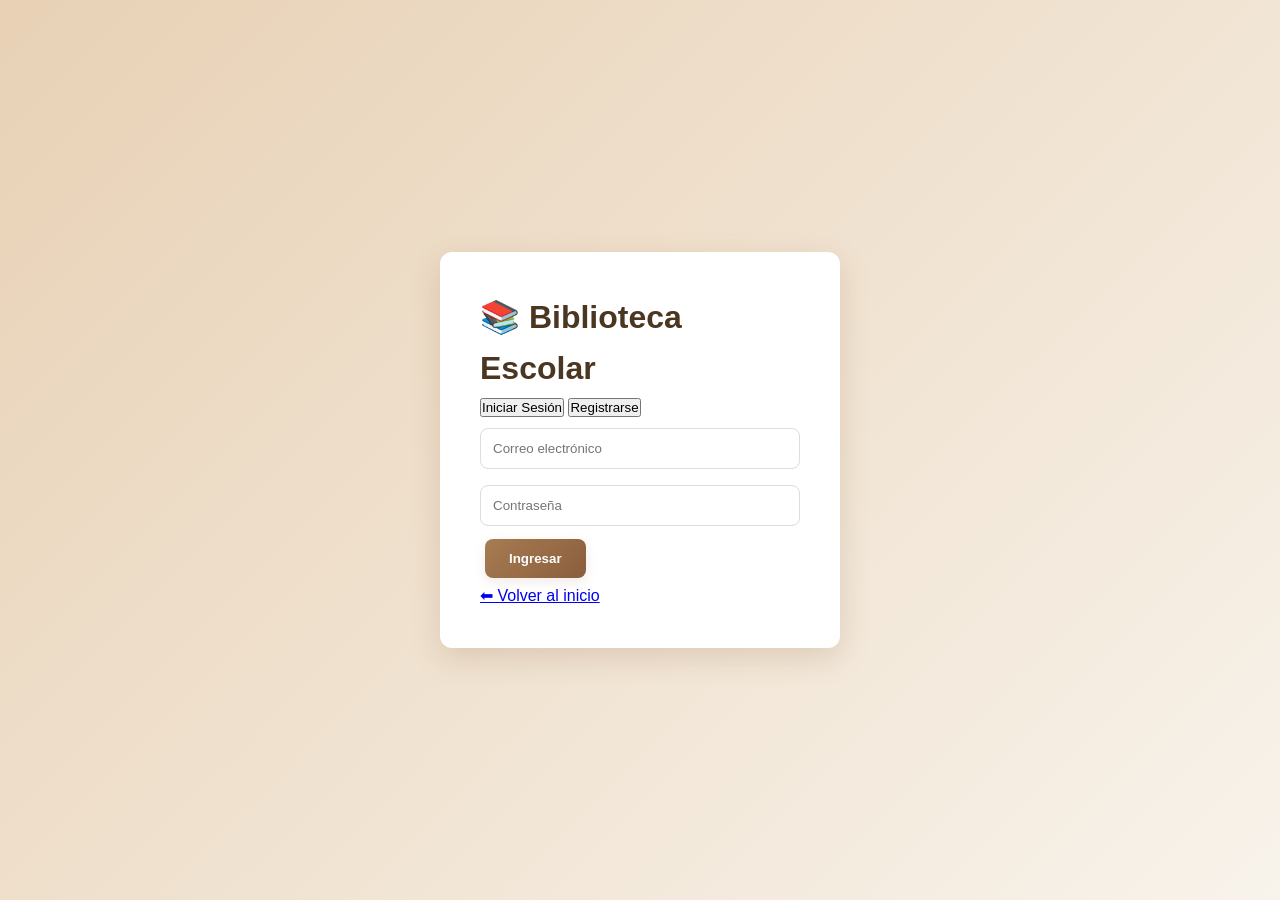
<file: login.html>
<!-- ===============================
ARCHIVO: login.html
=============================== -->
<!DOCTYPE html>
<html lang="es">
<head>
<meta charset="UTF-8">
<meta name="viewport" content="width=device-width, initial-scale=1.0">
<title>Login Biblioteca</title>
<link rel="stylesheet" href="css/styles.css">
</head>

<body class="login-body">

<div class="login-container">

    <div class="login-box">

        <h1>📚 Biblioteca Escolar</h1>

        <div class="tabs">
            <button class="tab active" onclick="mostrarLogin()">Iniciar Sesión</button>
            <button class="tab" onclick="mostrarRegistro()">Registrarse</button>
        </div>

        <!-- LOGIN -->
        <div id="loginForm">

            <input type="email" id="correoLogin" placeholder="Correo electrónico">
            <input type="password" id="claveLogin" placeholder="Contraseña">

            <button class="btn-login" onclick="iniciarSesion()">Ingresar</button>

        </div>

        <!-- REGISTRO -->
        <div id="registroForm" style="display:none;">

            <input type="text" id="nombreRegistro" placeholder="Nombre completo">
            <input type="email" id="correoRegistro" placeholder="Correo electrónico">
            <input type="password" id="claveRegistro" placeholder="Contraseña">

            <button class="btn-login" onclick="registrarUsuario()">Registrarse</button>

        </div>

        <p id="mensaje"></p>

        <a href="index.html" class="volver">⬅ Volver al inicio</a>

    </div>

</div>

<script src="js/login.js"></script>
</body>
</html>
</file>
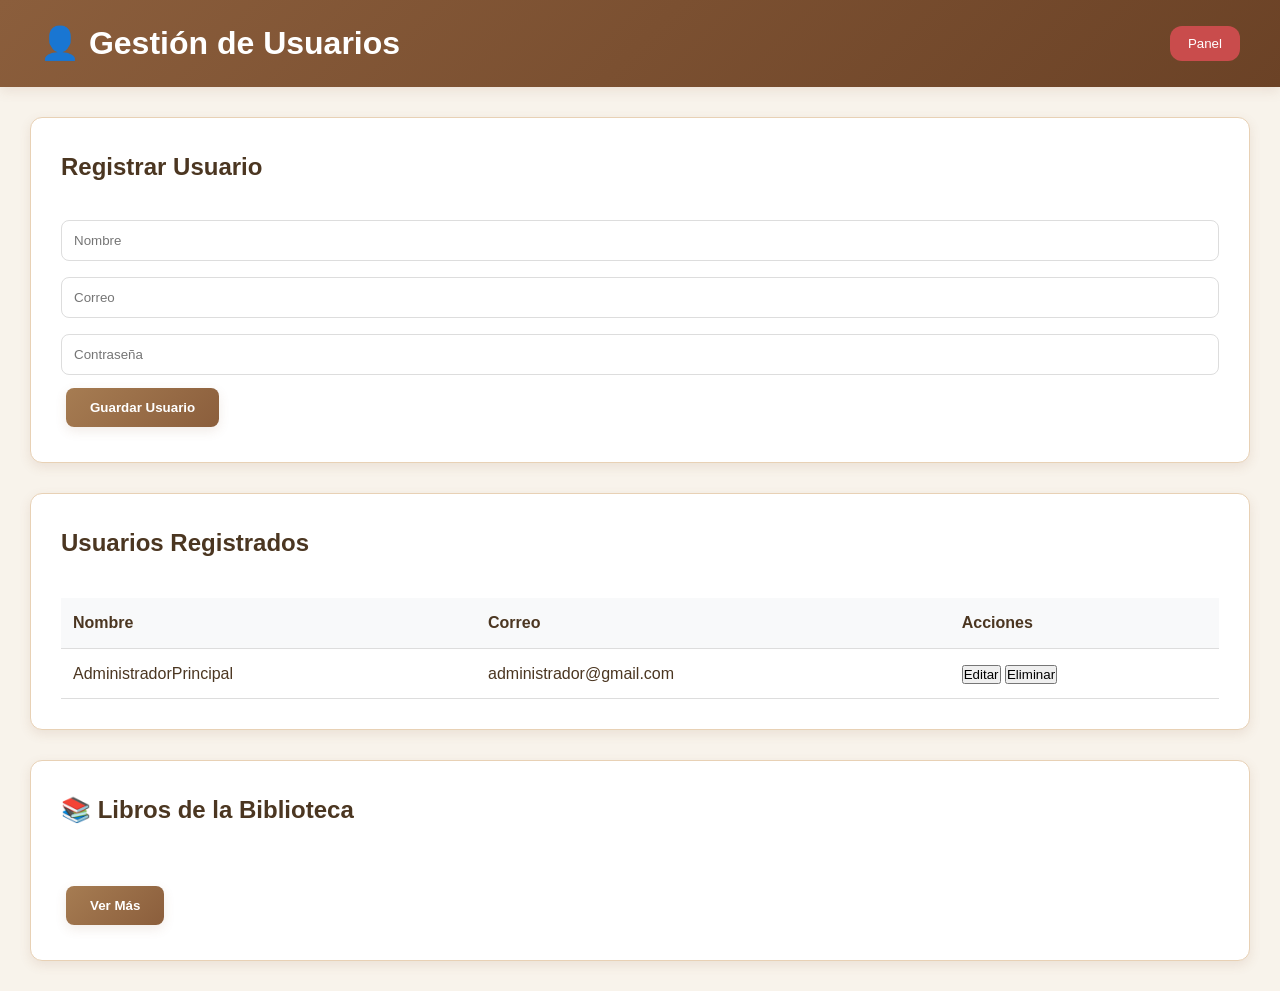
<file: modulo1.html>
<!-- ===============================
ARCHIVO: modulo1.html
GESTIÓN DE USUARIOS
=============================== -->
<!DOCTYPE html>
<html lang="es">
<head>
<meta charset="UTF-8">
<meta name="viewport" content="width=device-width, initial-scale=1.0">
<title>Usuarios</title>
<link rel="stylesheet" href="css/styles.css">
</head>

<body class="panel-body">

<header class="panel-header">
    <h1>👤 Gestión de Usuarios</h1>

    <div class="usuario-box">
        <button class="btn-salir" onclick="volver()">Panel</button>
    </div>
</header>

<section class="card" style="margin:30px;">

<h2>Registrar Usuario</h2><br>

<input type="text" id="nombre" placeholder="Nombre">
<input type="email" id="correo" placeholder="Correo">
<input type="password" id="clave" placeholder="Contraseña">

<button class="btn-login" onclick="guardarUsuario()">Guardar Usuario</button>

<p id="mensaje"></p>

</section>

<section class="card" style="margin:30px;">

<h2>Usuarios Registrados</h2><br>

<table width="100%" border="0" id="tablaUsuarios"></table>

</section>


<section class="card" style="margin:30px;">

<h2>📚 Libros de la Biblioteca</h2><br>

<div id="librosAPI" style="display:grid;grid-template-columns:repeat(auto-fit,minmax(160px,1fr));gap:20px;"></div>

<br>
<button class="btn-login" onclick="irModulo2()">Ver Más</button>

</section>

<script src="js/modulo1.js"></script>
</body>
</html>
</file>
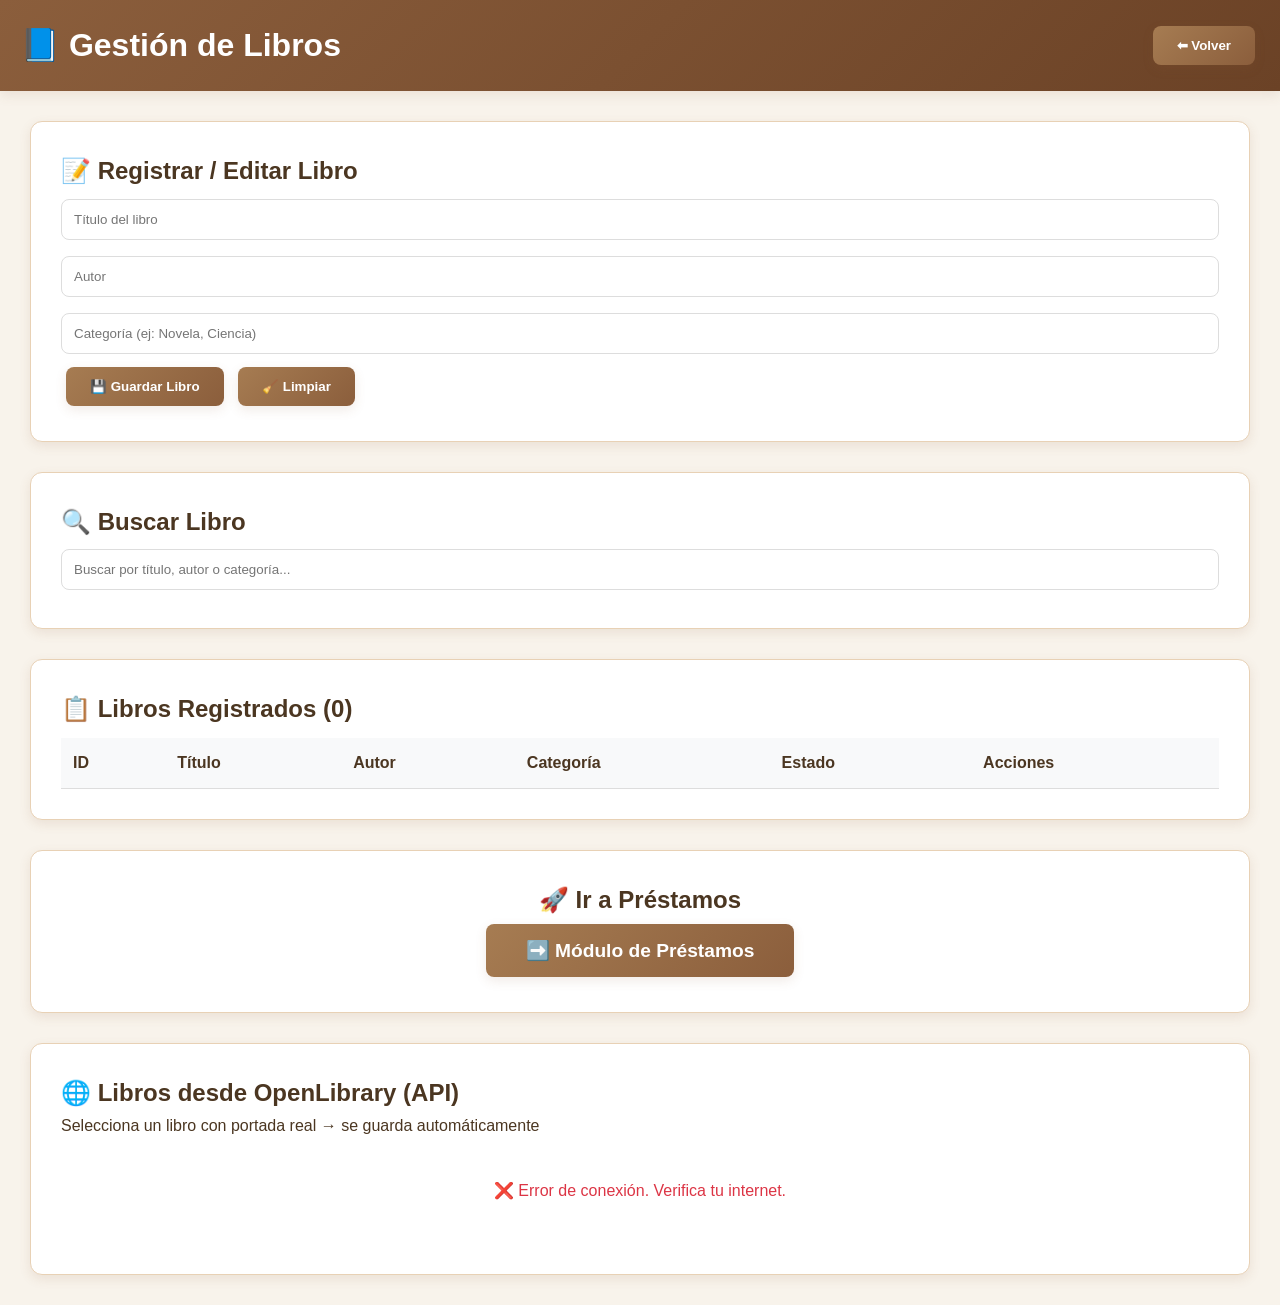
<file: modulo2.html>
<!DOCTYPE html>
<html lang="es">
<head>
    <meta charset="UTF-8">
    <meta name="viewport" content="width=device-width, initial-scale=1.0">
    <title>Módulo 2 - Gestión de Libros</title>

    <!-- CSS GENERAL -->
    <link rel="stylesheet" href="css/styles.css">

    <!-- CSS ESPECÍFICO -->
    <link rel="stylesheet" href="css/styles.css">
</head>

<body class="panel-body">

    <!-- HEADER -->
    <header class="panel-header modulo2-header">
        <h1>📘 Gestión de Libros</h1>
        <button class="btn-login btn-success" onclick="volver()">⬅ Volver</button>
    </header>

    <!-- FORMULARIO -->
    <section class="card">
        <h2>📝 Registrar / Editar Libro</h2>

        <input type="text" id="titulo" placeholder="Título del libro" maxlength="200">
        <input type="text" id="autor" placeholder="Autor" maxlength="100">
        <input type="text" id="categoria" placeholder="Categoría (ej: Novela, Ciencia)" maxlength="50">

        <button class="btn-login" onclick="guardarLibro()">💾 Guardar Libro</button>
        <button class="btn-login btn-success" onclick="limpiar()">🧹 Limpiar</button>
    </section>

    <!-- BUSCADOR -->
    <section class="card">
        <h2>🔍 Buscar Libro</h2>
        <input type="text" id="buscar" placeholder="Buscar por título, autor o categoría..." onkeyup="buscarLibro()">
    </section>

    <!-- TABLA -->
    <section class="card">
        <h2>📋 Libros Registrados (<span id="totalLibros">0</span>)</h2>
        <table id="tablaLibros"></table>
    </section>

    <!-- PRÉSTAMOS -->
    <section class="card center">
        <h2>🚀 Ir a Préstamos</h2>
        <button class="btn-login btn-large" onclick="irPrestamo()">
            ➡️ Módulo de Préstamos
        </button>
    </section>

    <!-- API -->
    <section class="card">
        <h2>🌐 Libros desde OpenLibrary (API)</h2>
        <p>Selecciona un libro con portada real → se guarda automáticamente</p>

        <div id="apiLoading" class="loading">🔄 Conectando con OpenLibrary...</div>
        <div id="apiLibros" class="card-grid hidden"></div>
        <div id="apiError" class="api-error hidden"></div>
    </section>

    <script src="js/modulo2.js"></script>
</body>
</html>
</file>
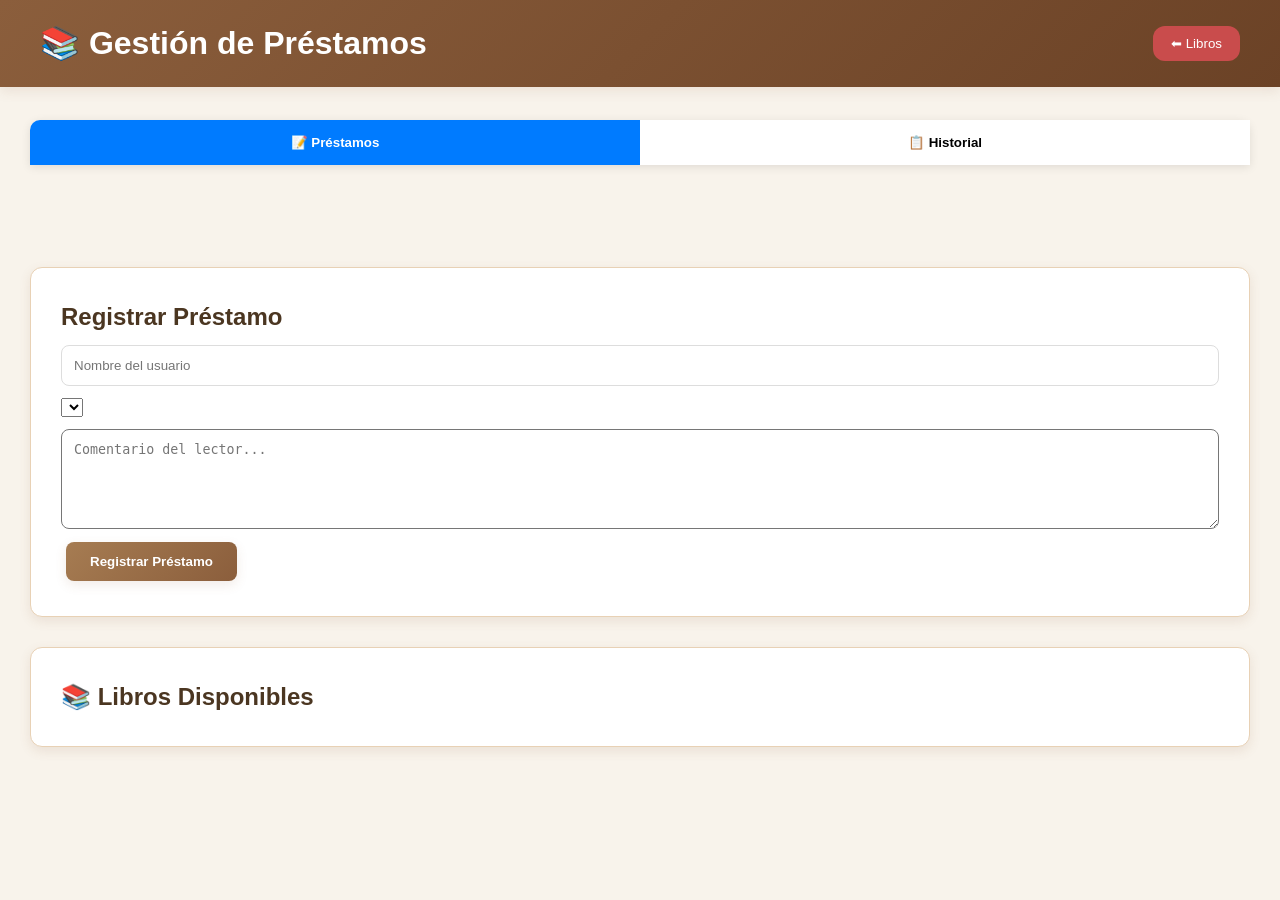
<file: modulo3.html>
<!DOCTYPE html>
<html lang="es">
<head>
<meta charset="UTF-8">
<meta name="viewport" content="width=device-width, initial-scale=1.0">
<title>Préstamos - Historial</title>

<link rel="stylesheet" href="css/styles.css">
</head>

<body class="panel-body">

<header class="panel-header">
    <h1>📚 Gestión de Préstamos</h1>
    <button class="btn-salir" onclick="volver()">⬅ Libros</button>
</header>

<!-- PESTAÑAS -->
<div class="tabs-container">
    <button class="tab-btn active" onclick="mostrarPrestamos()">📝 Préstamos</button>
    <button class="tab-btn" onclick="mostrarHistorial()">📋 Historial</button>
</div>

<!-- ================= PRÉSTAMOS ================= -->
<section id="prestamos" class="tab-content active">

    <section class="card">
        <h2>Registrar Préstamo</h2>

        <input type="text" id="usuario" placeholder="Nombre del usuario">
        <select id="libroSelect"></select>

        <textarea id="comentario" placeholder="Comentario del lector..."></textarea>

        <button class="btn-login" onclick="registrarPrestamo()">
            Registrar Préstamo
        </button>
    </section>

    <section class="card">
        <h2>📚 Libros Disponibles</h2>

        <div id="catalogoPrestamo" class="grid-libros"></div>
    </section>

</section>

<!-- ================= HISTORIAL ================= -->
<section id="historial" class="tab-content">

    <section class="card">
        <h2>🕒 Historial de Préstamos</h2>

        <div id="historialLibros"></div>
    </section>

</section>

<script src="js/modulo3.js"></script>

</body>
</html>
</file>
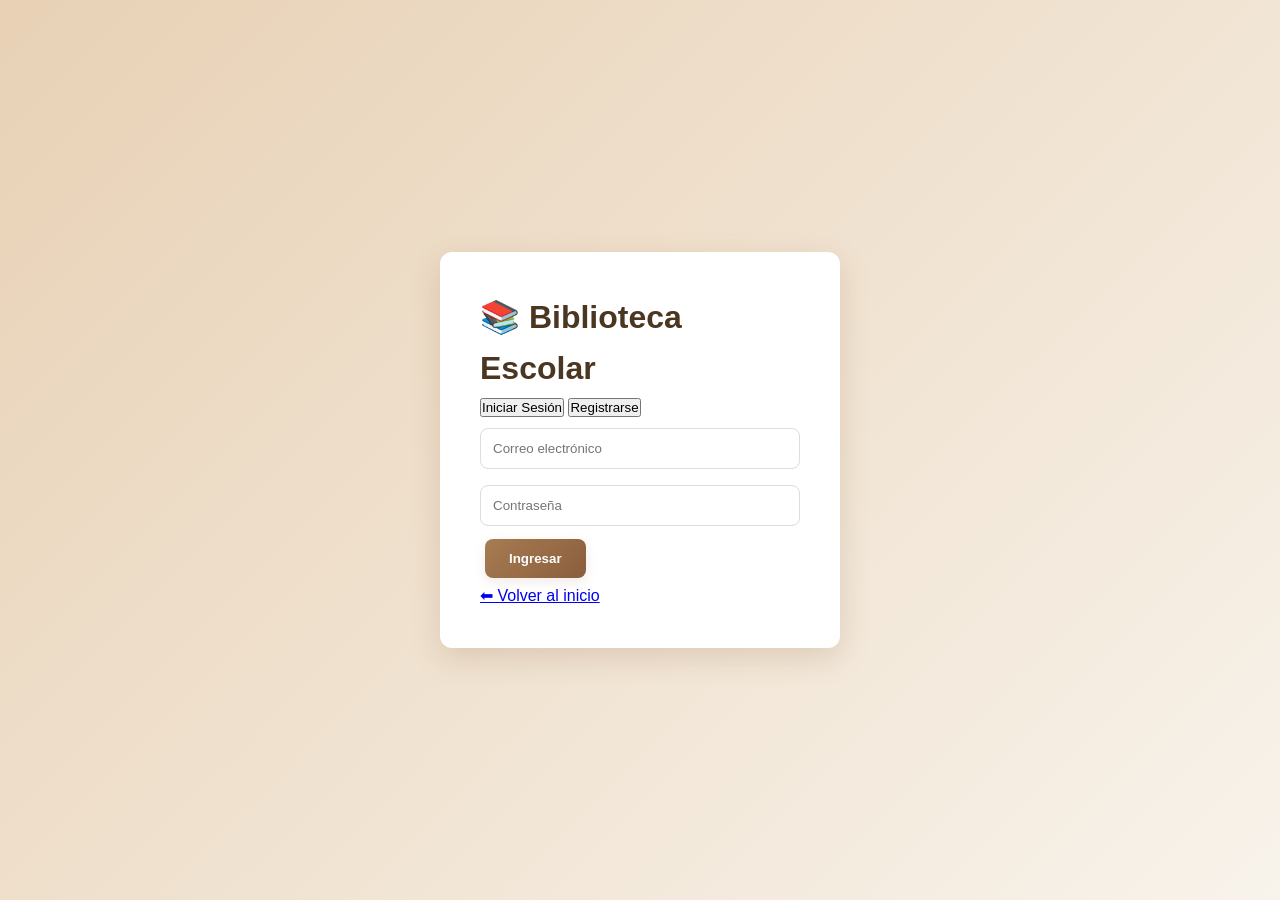
<file: modulo4.html>
<!DOCTYPE html>
<html lang="es">
<head>
    <meta charset="UTF-8">
    <title>Módulo 4 - Reservas</title>
    <link rel="stylesheet" href="css/styles.css">
</head>

<body class="panel-body">

<header class="panel-header">
    <h1>📚 Reservas</h1>
    <button class="btn" onclick="volverPanel()">⬅ Panel</button>
</header>

<!-- 🔔 NOTIFICACIONES -->
<section class="card">
    <h2>🔔 Notificaciones</h2>
    <div id="notificaciones"></div>
</section>

<!-- 📌 RESERVAS -->
<section class="card">
    <h2>📌 Mis Reservas</h2>
    <div id="misReservas" class="grid"></div>
</section>

<script src="js/modulo4.js"></script>
</body>
</html>
</file>
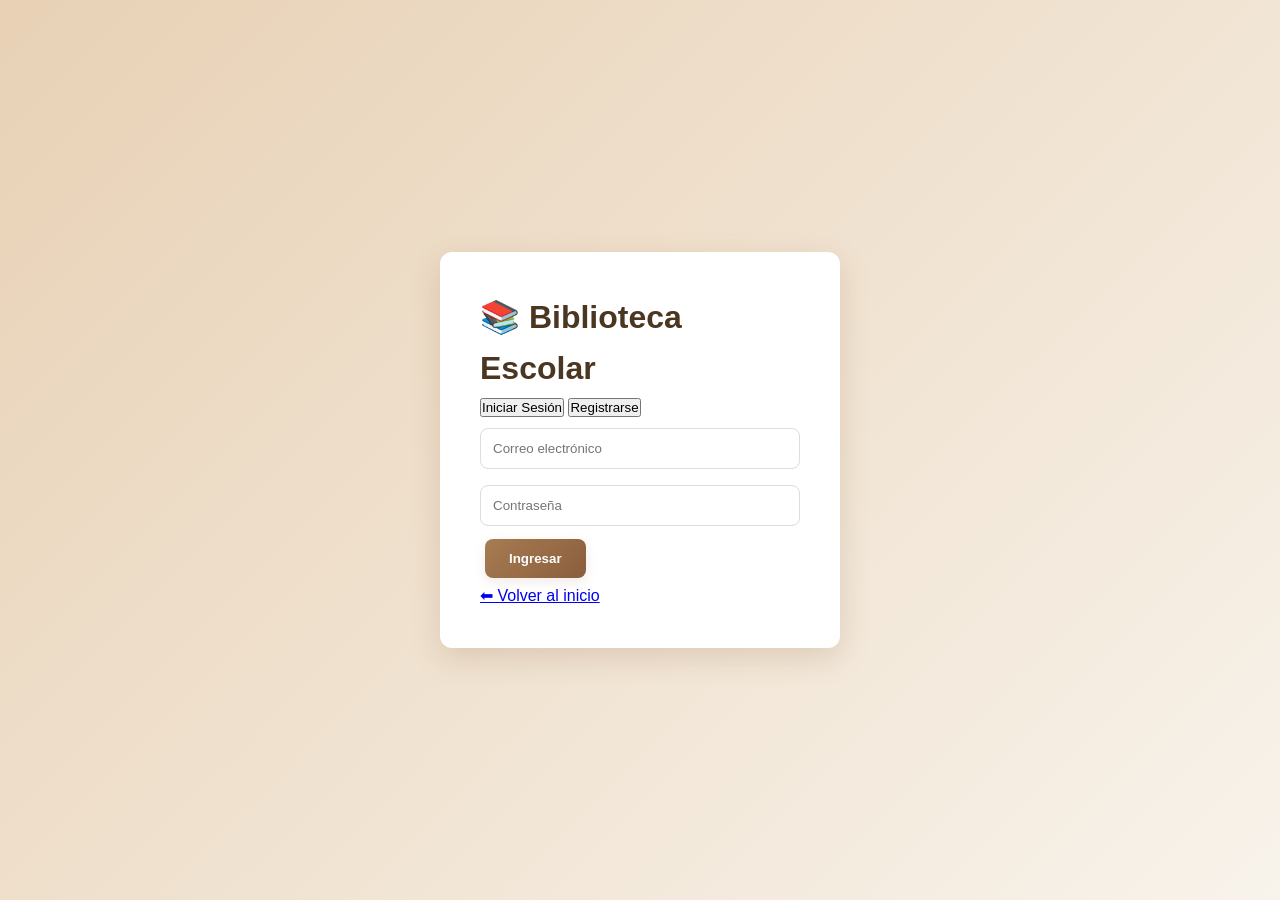
<file: panel.html>
<!-- ===============================
ARCHIVO: panel.html
=============================== -->
<!DOCTYPE html>
<html lang="es">
<head>
<meta charset="UTF-8">
<meta name="viewport" content="width=device-width, initial-scale=1.0">
<title>Panel Principal</title>
<link rel="stylesheet" href="css/styles.css">
</head>

<body class="panel-body">

<header class="panel-header">
    <h1>📚 Biblioteca Escolar</h1>

    <div class="usuario-box">
        <span id="usuarioNombre"></span>
        <button onclick="cerrarSesion()" class="btn-salir">Cerrar Sesión</button>
    </div>
</header>

<section class="bienvenida">
    <h2>Bienvenido al Panel Administrativo</h2>
    <p>Gestiona usuarios, libros y préstamos fácilmente.</p>
</section>

<section class="menu-panel">

    <a href="modulo1.html" class="card-panel">
        <h3>👤 Usuarios</h3>
        <p>Registrar, editar y eliminar usuarios</p>
    </a>

    <a href="modulo2.html" class="card-panel">
        <h3>📘 Libros</h3>
        <p>Administración del catálogo</p>
    </a>

    <a href="modulo3.html" class="card-panel">
        <h3>🔄 Préstamos</h3>
        <p>Prestar y devolver libros</p>
    </a>
    <a href="modulo4.html" class="card-panel">
        <h3>🔄 Reserva</h3>
        <p>Realizar y gestionar reservas de libros</p>
    </a>


</section>

<script src="js/panel.js"></script>
</body>
</html>
</file>
<file: css/styles.css>
/* ===================================
   TEMA BIBLIOTECA - MEJORADO PRO
=================================== */

/* ================= VARIABLES ================= */
:root {
    --tierra-primary: #8B5E3C;
    --tierra-secondary: #A67C52;
    --tierra-light: #F8F3EB;
    --tierra-accent: #E8D1B5;
    --tierra-mute: #D8C0A4;
    --tierra-dark: #6B4226;
    --tierra-text: #4B3621;

    --shadow-soft: 0 4px 12px rgba(139, 94, 60, 0.12);
    --shadow-medium: 0 10px 30px rgba(139, 94, 60, 0.2);
    --shadow-strong: 0 20px 60px rgba(139, 94, 60, 0.3);

    --radius: 12px;
    --transition: all 0.3s ease;
}

/* ================= RESET ================= */
* {
    margin: 0;
    padding: 0;
    box-sizing: border-box;
}

body {
    font-family: 'Segoe UI', sans-serif;
    background: var(--tierra-light);
    color: var(--tierra-text);
    line-height: 1.6;
}

/* ================= HEADER ================= */
.header,
.panel-header {
    background: linear-gradient(135deg, var(--tierra-primary), var(--tierra-dark));
    color: white;
    padding: 18px 40px;
    display: flex;
    justify-content: space-between;
    align-items: center;
    box-shadow: var(--shadow-soft);
}

.header nav a {
    color: white;
    text-decoration: none;
    margin-left: 20px;
    font-weight: 600;
    position: relative;
}

.header nav a::after {
    content: "";
    position: absolute;
    bottom: -5px;
    left: 0;
    width: 0%;
    height: 2px;
    background: var(--tierra-accent);
    transition: var(--transition);
}

.header nav a:hover::after {
    width: 100%;
}

/* ================= BOTONES ================= */
.btn,
.btn-login {
    background: linear-gradient(135deg, var(--tierra-secondary), var(--tierra-primary));
    color: white;
    padding: 12px 24px;
    border: none;
    border-radius: var(--radius);
    cursor: pointer;
    font-weight: bold;
    transition: var(--transition);
    box-shadow: var(--shadow-soft);
}

.btn:hover,
.btn-login:hover {
    transform: translateY(-3px);
    box-shadow: var(--shadow-medium);
}

.btn-salir {
    background: #c94c4c;
    color: white;
    padding: 10px 18px;
    border-radius: var(--radius);
    border: none;
}

.btn-salir:hover {
    background: #a83c3c;
}

/* ================= HERO ================= */
.hero {
    display: grid;
    grid-template-columns: 1fr 1fr;
    gap: 50px;
    padding: 60px 40px;
    max-width: 1400px;
    margin: auto;
    align-items: center;
}

.hero-texto h1 {
    font-size: 2.8em;
    color: var(--tierra-dark);
    margin-bottom: 20px;
}

.hero-texto p {
    font-size: 1.2em;
    color: var(--tierra-mute);
    margin-bottom: 25px;
}

/* ===============================
   CARRUSEL
=============================== */

.hero-carrusel {
    position: relative;
    overflow: hidden;
    border-radius: 20px;
}

/* CONTENEDOR DESLIZABLE */
.slider {
    display: flex;
    transition: transform 0.5s ease;
}

/* CADA SLIDE */
.slide {
    min-width: 100%;
    text-align: center;
    padding: 30px;
}

.slide img {
    width: 260px;
    height: 380px;
    border-radius: 15px;
    object-fit: cover;
    transition: 0.3s;
}

.slide img:hover {
    transform: scale(1.05);
}

/* BOTONES */
.slider-nav {
    position: absolute;
    top: 50%;
    transform: translateY(-50%);
    background: rgba(0,0,0,0.4);
    color: white;
    border: none;
    font-size: 24px;
    padding: 10px;
    cursor: pointer;
    border-radius: 50%;
}

.prev { left: 10px; }
.next { right: 10px; }

/* DOTS */
.slider-dots {
    text-align: center;
    margin-top: 10px;
}

.dot {
    width: 12px;
    height: 12px;
    background: #ccc;
    border-radius: 50%;
    display: inline-block;
    margin: 5px;
    cursor: pointer;
}

.dot.active {
    background: #8B5E3C;
}

/* ================= TARJETAS ================= */
.card,
.card-panel {
    background: white;
    border-radius: var(--radius);
    padding: 30px;
    box-shadow: var(--shadow-soft);
    transition: var(--transition);
    border: 1px solid var(--tierra-accent);
}

.card:hover,
.card-panel:hover {
    transform: translateY(-8px);
    box-shadow: var(--shadow-medium);
}

.card h3,
.card-panel h3 {
    color: var(--tierra-primary);
    margin-bottom: 10px;
}

/* ================= GRID ================= */
.info,
.menu-panel {
    display: grid;
    gap: 30px;
    max-width: 1200px;
    margin: auto;
}

.info {
    grid-template-columns: repeat(auto-fit, minmax(280px, 1fr));
    margin-top: 60px;
}

.menu-panel {
    grid-template-columns: repeat(auto-fit, minmax(250px, 1fr));
    padding: 40px;
}

/* ================= LOGIN ================= */
.login-body {
    display: flex;
    justify-content: center;
    align-items: center;
    min-height: 100vh;
    background: linear-gradient(135deg, var(--tierra-accent), var(--tierra-light));
}

.login-box {
    background: white;
    padding: 40px;
    border-radius: var(--radius);
    box-shadow: var(--shadow-medium);
    width: 100%;
    max-width: 400px;
}

input {
    width: 100%;
    padding: 14px;
    margin-bottom: 15px;
    border-radius: var(--radius);
    border: 1px solid var(--tierra-mute);
}

input:focus {
    outline: none;
    border-color: var(--tierra-secondary);
    box-shadow: 0 0 0 2px var(--tierra-accent);
}

/* ================= FOOTER ================= */
.footer {
    background: var(--tierra-dark);
    color: var(--tierra-accent);
    text-align: center;
    padding: 20px;
    margin-top: 50px;
}

/* ================= RESPONSIVE ================= */
@media (max-width: 900px) {
    .hero {
        grid-template-columns: 1fr;
        text-align: center;
    }

    .hero-texto h1 {
        font-size: 2.2em;
    }

    .header,
    .panel-header {
        flex-direction: column;
        gap: 10px;
    }
}

@media (max-width: 500px) {
    .login-box {
        margin: 15px;
        padding: 25px;
    }

    .card,
    .card-panel {
        padding: 20px;
    }
}
/* ===============================
   MODULO 2 - ESTILOS
=============================== */

/* HEADER */
.modulo2-header {
    display: flex;
    justify-content: space-between;
    align-items: center;
    padding: 20px;
}

/* INPUTS */
input {
    width: 100%;
    padding: 12px;
    margin: 8px 0;
    border: 1px solid #ddd;
    border-radius: 8px;
    box-sizing: border-box;
}

/* BOTONES */
.btn-login {
    padding: 12px 24px;
    border-radius: 8px;
    border: none;
    cursor: pointer;
    font-weight: bold;
    margin: 5px;
    transition: 0.3s;
}

.btn-login:hover {
    transform: translateY(-2px);
}

/* BOTÓN GRANDE */
.btn-large {
    font-size: 1.2em;
    padding: 15px 40px;
}

/* CENTRADO */
.center {
    text-align: center;
}

/* TABLA */
table {
    width: 100%;
    border-collapse: collapse;
    margin-top: 10px;
}

th, td {
    padding: 12px;
    border-bottom: 1px solid #ddd;
    text-align: left;
}

th {
    background-color: #f8f9fa;
}

/* GRID API */
.card-grid {
    display: grid;
    grid-template-columns: repeat(auto-fit, minmax(180px, 1fr));
    gap: 20px;
    padding: 20px 0;
}

/* LOADING */
.loading {
    text-align: center;
    padding: 40px;
    color: #666;
    font-size: 18px;
}

/* ERROR API */
.api-error {
    color: #dc3545;
    text-align: center;
    padding: 40px;
}

/* UTILIDADES */
.hidden {
    display: none;
}

/* TOTAL LIBROS */
#totalLibros {
    font-weight: bold;
}

/* ===============================
   MODULO 3 - ESTILOS
=============================== */

/* CONTENEDOR PESTAÑAS */
.tabs-container {
    position: fixed;
    top: 120px;
    left: 30px;
    right: 30px;
    display: flex;
    background: #f8f9fa;
    border-radius: 10px 10px 0 0;
    box-shadow: 0 2px 10px rgba(0,0,0,0.1);
    z-index: 100;
}

/* BOTONES PESTAÑAS */
.tab-btn {
    flex: 1;
    padding: 15px;
    border: none;
    background: white;
    font-weight: bold;
    cursor: pointer;
    transition: 0.3s;
}

.tab-btn:first-child {
    border-radius: 10px 0 0 0;
}

.tab-btn.active {
    background: #007bff;
    color: white;
}

/* CONTENIDO */
.tab-content {
    display: none;
    margin-top: 180px;
}

.tab-content.active {
    display: block;
}

/* CARD */
.card {
    margin: 30px;
}

/* FORM */
textarea {
    width: 100%;
    padding: 12px;
    height: 100px;
    border-radius: 8px;
    margin-top: 10px;
}

/* GRID LIBROS */
.grid-libros {
    display: grid;
    grid-template-columns: repeat(auto-fit, minmax(180px, 1fr));
    gap: 20px;
}
/* ===============================
   MODULO 4 - RESERVAS
=============================== */

.grid {
    display: grid;
    grid-template-columns: repeat(auto-fit, minmax(180px, 1fr));
    gap: 20px;
}

.card-libro {
    background: #fff;
    padding: 15px;
    border-radius: 12px;
    text-align: center;
    box-shadow: 0 5px 15px rgba(0,0,0,0.1);
}

.card-libro img {
    width: 100%;
    height: 220px;
    object-fit: cover;
    border-radius: 10px;
}

.card-libro h3 {
    margin: 10px 0;
}

.ok {
    color: green;
    font-weight: bold;
}

.fecha {
    font-size: 12px;
    color: gray;
}

/* NOTIFICACIONES */
.notificacion {
    background: #fff3cd;
    padding: 15px;
    border-radius: 10px;
    margin-bottom: 10px;
}

.notificacion button {
    margin-left: 10px;
}
</file>
